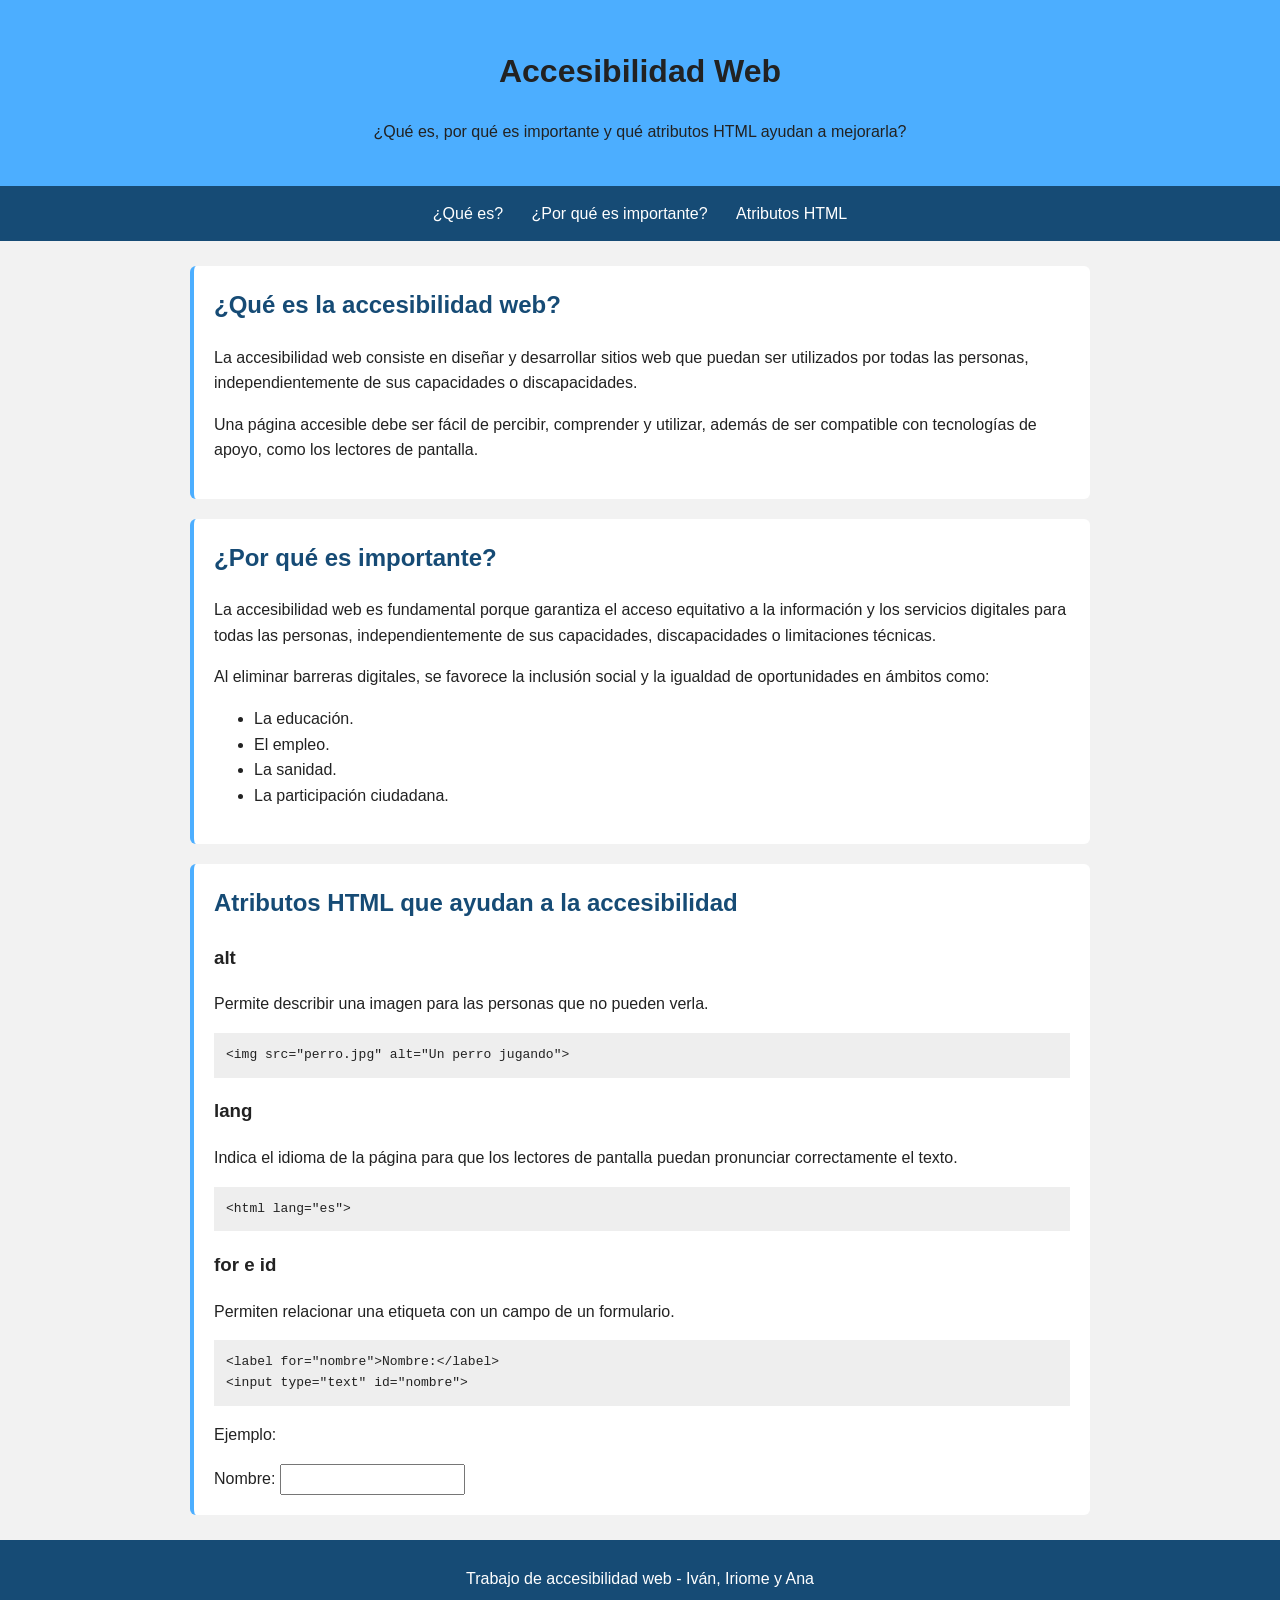
<file: pagina/index.html>
<!DOCTYPE html>
<html lang="es">
<head>
    <meta charset="UTF-8">
    <meta name="viewport" content="width=device-width, initial-scale=1.0">
    <title>Accesibilidad Web</title>
    <link rel="stylesheet" href="style/style.css">
</head>
<body>
    <header id="header">
        <h1>Accesibilidad Web</h1>
        <p>¿Qué es, por qué es importante y qué atributos HTML ayudan a mejorarla?</p>
    </header>
    <nav>
        <a href="#que-es">¿Qué es?</a>
        <a href="#importancia">¿Por qué es importante?</a>
        <a href="#atributos">Atributos HTML</a>
    </nav>
    <main>
        <section id="que-es">
            <h2>¿Qué es la accesibilidad web?</h2>
            <p>La accesibilidad web consiste en diseñar y desarrollar sitios web que puedan ser utilizados por todas las personas, independientemente de sus capacidades o discapacidades.</p>
            <p>Una página accesible debe ser fácil de percibir, comprender y utilizar, además de ser compatible con tecnologías de apoyo, como los lectores de pantalla.</p>
        </section>
        <section id="importancia">
            <h2>¿Por qué es importante?</h2>
            <p>La accesibilidad web es fundamental porque garantiza el acceso equitativo a la información y los servicios digitales para todas las personas, independientemente de sus capacidades, discapacidades o limitaciones técnicas.</p>
            <p>Al eliminar barreras digitales, se favorece la inclusión social y la igualdad de oportunidades en ámbitos como:</p>
            <ul>
                <li>La educación.</li>
                <li>El empleo.</li>
                <li>La sanidad.</li>
                <li>La participación ciudadana.</li>
            </ul>
        </section>
        <section id="atributos">
            <h2>Atributos HTML que ayudan a la accesibilidad</h2>
            <h3>alt</h3>
            <p>Permite describir una imagen para las personas que no pueden verla.</p>
            <pre><code>&lt;img src="perro.jpg" alt="Un perro jugando"&gt;</code></pre>
            <h3>lang</h3>
            <p>Indica el idioma de la página para que los lectores de pantalla puedan pronunciar correctamente el texto.</p>
            <pre><code>&lt;html lang="es"&gt;</code></pre>
            <h3>for e id</h3>
            <p>Permiten relacionar una etiqueta con un campo de un formulario.</p>
            <pre><code>&lt;label for="nombre"&gt;Nombre:&lt;/label&gt;
&lt;input type="text" id="nombre"&gt;</code></pre>
            <p>Ejemplo:</p>
            <label for="nombre">Nombre:</label>
            <input type="text" id="nombre">
        </section>
    </main>
    <footer>
        <p>Trabajo de accesibilidad web - Iván, Iriome y Ana</p>
    </footer>
</body>
</html>
</file>
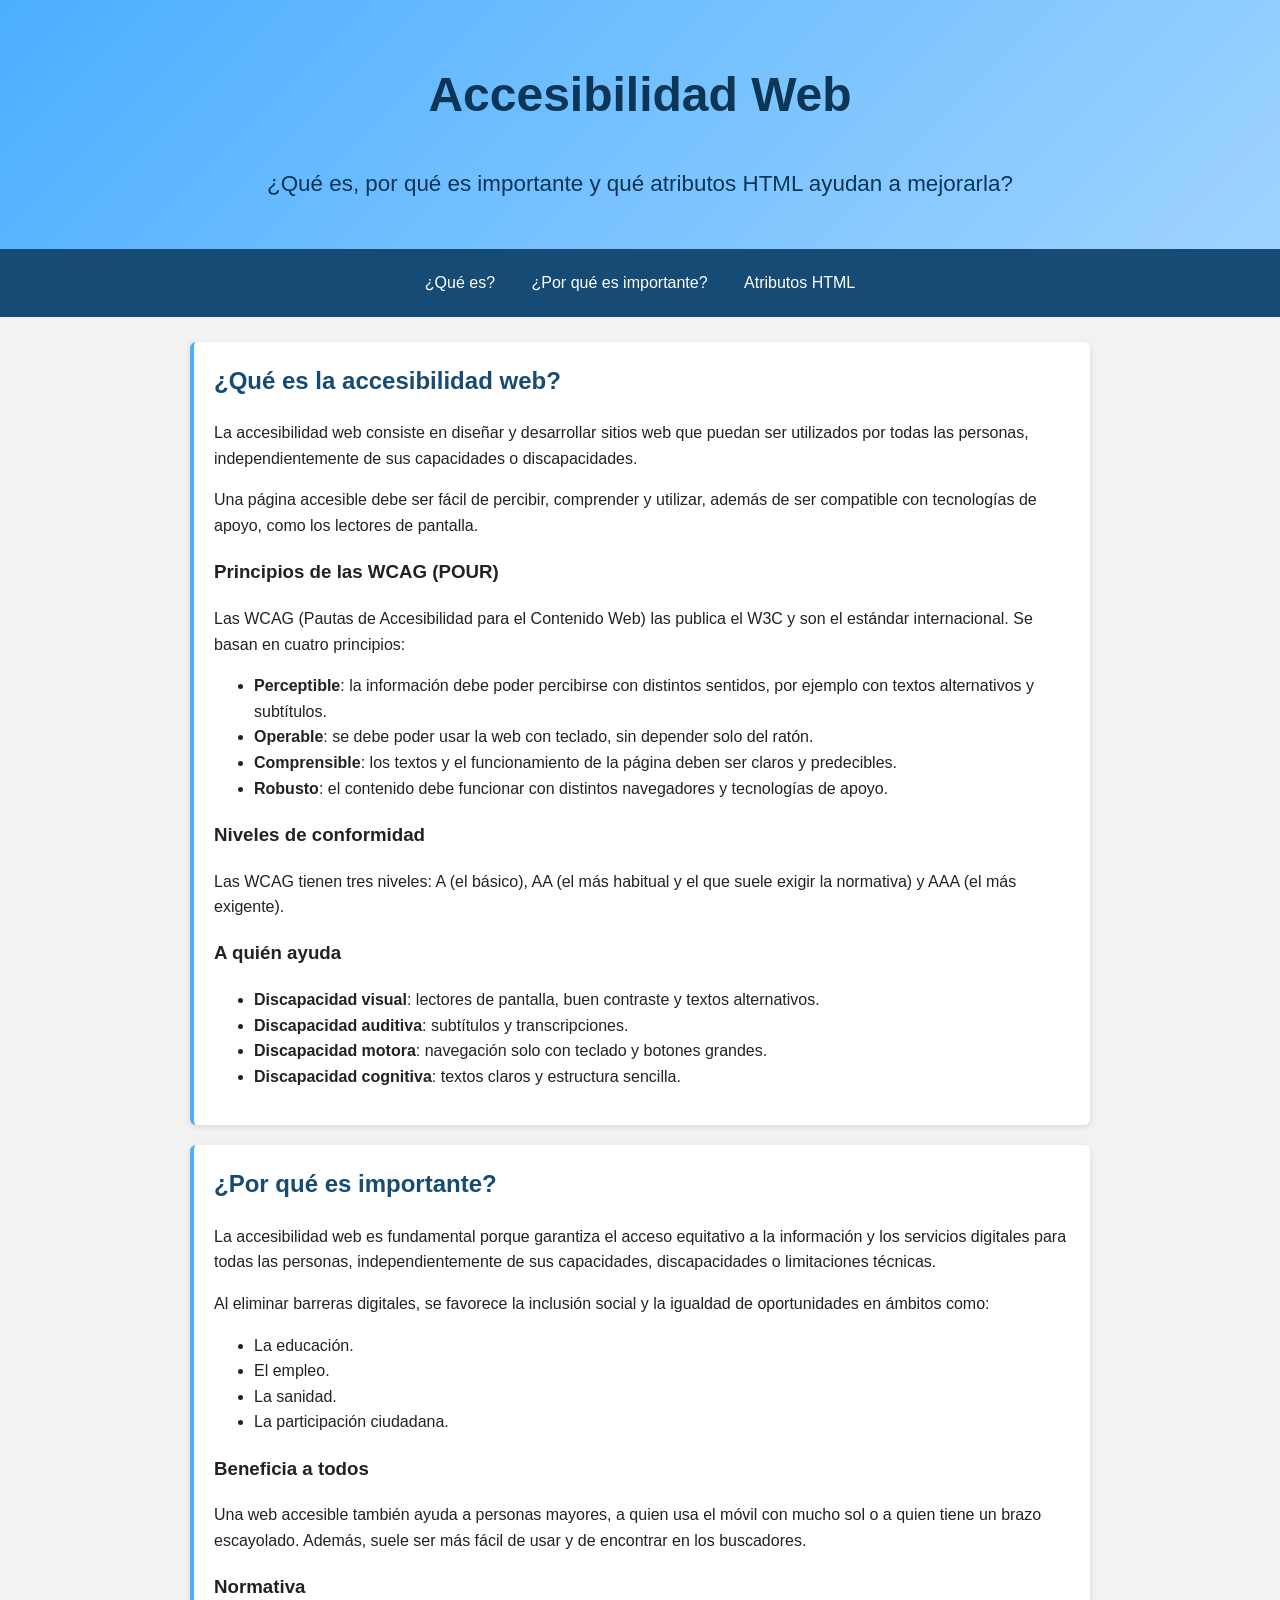
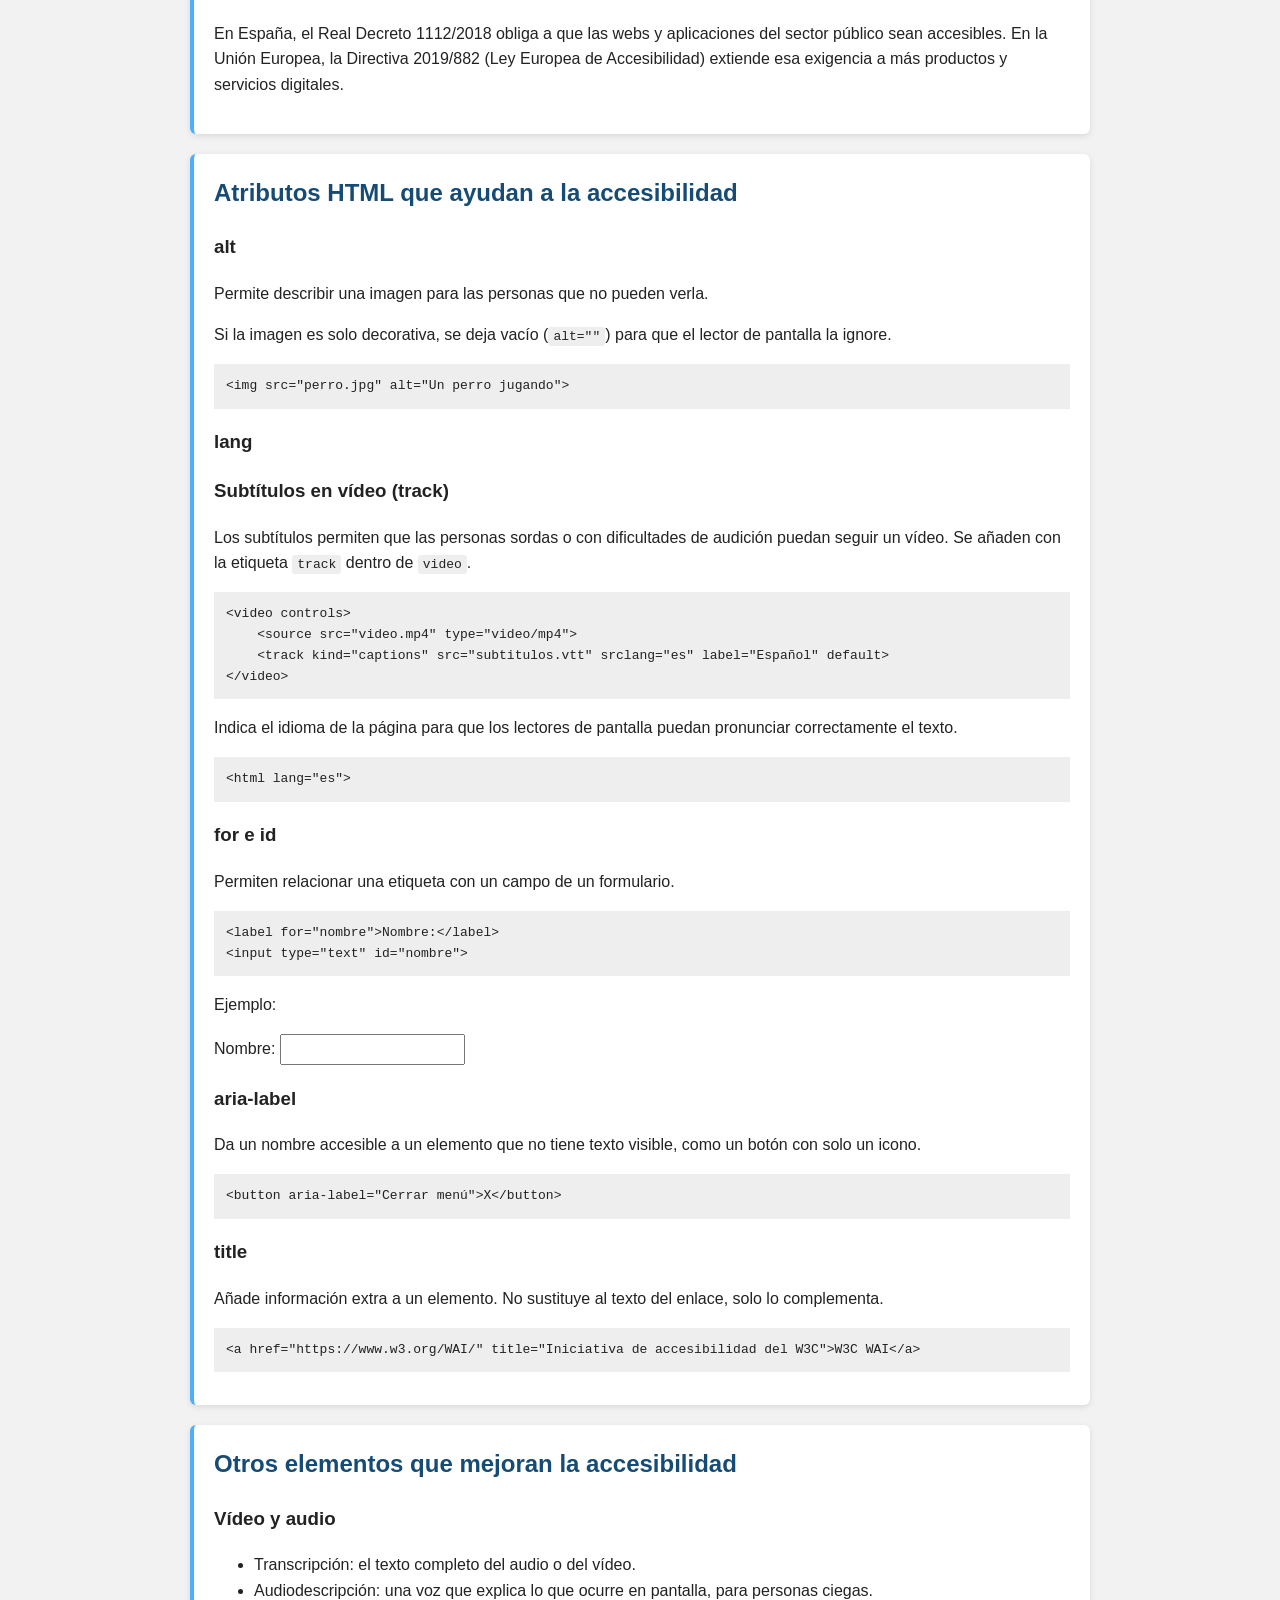
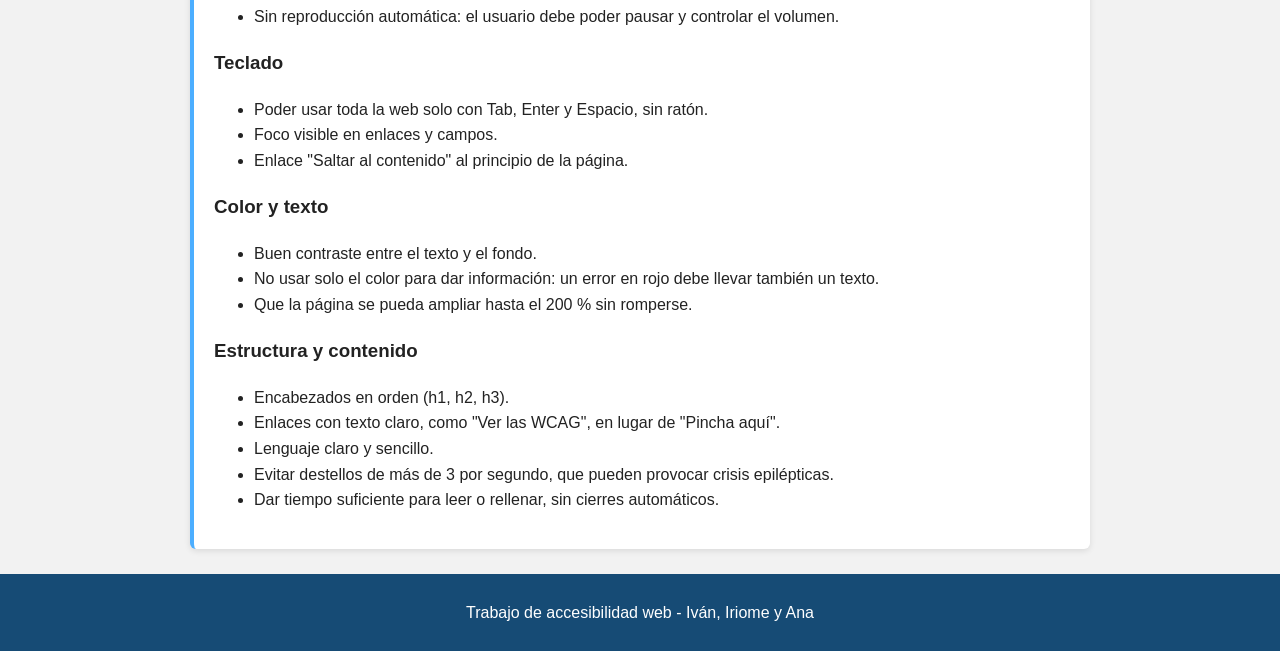
<file: ExposicionHTML-main/pagina/index.html>
<!DOCTYPE html>
<html lang="es">
<head>
    <meta charset="UTF-8">
    <meta name="viewport" content="width=device-width, initial-scale=1.0">
    <title>Accesibilidad Web</title>
    <link rel="stylesheet" href="style/style.css">
</head>
<body>
<a class="saltar" href="#contenido">Saltar al contenido</a>
    <header id="header">
        <h1>Accesibilidad Web</h1>
        <p>¿Qué es, por qué es importante y qué atributos HTML ayudan a mejorarla?</p>
    </header>
    <nav aria-label="Navegación principal">
        <a href="#que-es">¿Qué es?</a>
        <a href="#importancia">¿Por qué es importante?</a>
        <a href="#atributos">Atributos HTML</a>
    </nav>
    <main id="contenido">
        <section id="que-es">
            <h2>¿Qué es la accesibilidad web?</h2>
            <p>La accesibilidad web consiste en diseñar y desarrollar sitios web que puedan ser utilizados por todas las personas, independientemente de sus capacidades o discapacidades.</p>
            <p>Una página accesible debe ser fácil de percibir, comprender y utilizar, además de ser compatible con tecnologías de apoyo, como los lectores de pantalla.</p>
        <h3>Principios de las WCAG (POUR)</h3>
<p>Las WCAG (Pautas de Accesibilidad para el Contenido Web) las publica el W3C y son el estándar internacional. Se basan en cuatro principios:</p>
<ul>
    <li><strong>Perceptible</strong>: la información debe poder percibirse con distintos sentidos, por ejemplo con textos alternativos y subtítulos.</li>
    <li><strong>Operable</strong>: se debe poder usar la web con teclado, sin depender solo del ratón.</li>
    <li><strong>Comprensible</strong>: los textos y el funcionamiento de la página deben ser claros y predecibles.</li>
    <li><strong>Robusto</strong>: el contenido debe funcionar con distintos navegadores y tecnologías de apoyo.</li>
</ul>
<h3>Niveles de conformidad</h3>
<p>Las WCAG tienen tres niveles: A (el básico), AA (el más habitual y el que suele exigir la normativa) y AAA (el más exigente).</p>
<h3>A quién ayuda</h3>
<ul>
    <li><strong>Discapacidad visual</strong>: lectores de pantalla, buen contraste y textos alternativos.</li>
    <li><strong>Discapacidad auditiva</strong>: subtítulos y transcripciones.</li>
    <li><strong>Discapacidad motora</strong>: navegación solo con teclado y botones grandes.</li>
    <li><strong>Discapacidad cognitiva</strong>: textos claros y estructura sencilla.</li>
</ul>
         </section>
        <section id="importancia">
            <h2>¿Por qué es importante?</h2>
            <p>La accesibilidad web es fundamental porque garantiza el acceso equitativo a la información y los servicios digitales para todas las personas, independientemente de sus capacidades, discapacidades o limitaciones técnicas.</p>
            <p>Al eliminar barreras digitales, se favorece la inclusión social y la igualdad de oportunidades en ámbitos como:</p>
            <ul>
                <li>La educación.</li>
                <li>El empleo.</li>
                <li>La sanidad.</li>
                <li>La participación ciudadana.</li>
            </ul>
            <h3>Beneficia a todos</h3>
<p>Una web accesible también ayuda a personas mayores, a quien usa el móvil con mucho sol o a quien tiene un brazo escayolado. Además, suele ser más fácil de usar y de encontrar en los buscadores.</p>
<h3>Normativa</h3>
<p>En España, el Real Decreto 1112/2018 obliga a que las webs y aplicaciones del sector público sean accesibles. En la Unión Europea, la Directiva 2019/882 (Ley Europea de Accesibilidad) extiende esa exigencia a más productos y servicios digitales.</p>
        </section>
      <section id="atributos">
    <h2>Atributos HTML que ayudan a la accesibilidad</h2>
    <h3>alt</h3>
    <p>Permite describir una imagen para las personas que no pueden verla.</p>
    <p>Si la imagen es solo decorativa, se deja vacío (<code>alt=""</code>) para que el lector de pantalla la ignore.</p>
    <pre><code>&lt;img src="perro.jpg" alt="Un perro jugando"&gt;</code></pre>
    <h3>lang</h3>
    <h3>Subtítulos en vídeo (track)</h3>
<p>Los subtítulos permiten que las personas sordas o con dificultades de audición puedan seguir un vídeo. Se añaden con la etiqueta <code>track</code> dentro de <code>video</code>.</p>
<pre><code>&lt;video controls&gt;
    &lt;source src="video.mp4" type="video/mp4"&gt;
    &lt;track kind="captions" src="subtitulos.vtt" srclang="es" label="Español" default&gt;
&lt;/video&gt;</code></pre>
    <p>Indica el idioma de la página para que los lectores de pantalla puedan pronunciar correctamente el texto.</p>
    <pre><code>&lt;html lang="es"&gt;</code></pre>
    <h3>for e id</h3>
    <p>Permiten relacionar una etiqueta con un campo de un formulario.</p>
    <pre><code>&lt;label for="nombre"&gt;Nombre:&lt;/label&gt;
&lt;input type="text" id="nombre"&gt;</code></pre>
    <p>Ejemplo:</p>
    <form>
        <label for="nombre">Nombre:</label>
        <input type="text" id="nombre">
    </form>
    <h3>aria-label</h3>
    <p>Da un nombre accesible a un elemento que no tiene texto visible, como un botón con solo un icono.</p>
    <pre><code>&lt;button aria-label="Cerrar menú"&gt;X&lt;/button&gt;</code></pre>
    <h3>title</h3>
    <p>Añade información extra a un elemento. No sustituye al texto del enlace, solo lo complementa.</p>
    <pre><code>&lt;a href="https://www.w3.org/WAI/" title="Iniciativa de accesibilidad del W3C"&gt;W3C WAI&lt;/a&gt;</code></pre>
</section>
<section id="otros">
    <h2>Otros elementos que mejoran la accesibilidad</h2>
    <h3>Vídeo y audio</h3>
    <ul>
        <li>Transcripción: el texto completo del audio o del vídeo.</li>
        <li>Audiodescripción: una voz que explica lo que ocurre en pantalla, para personas ciegas.</li>
        <li>Sin reproducción automática: el usuario debe poder pausar y controlar el volumen.</li>
    </ul>
    <h3>Teclado</h3>
    <ul>
        <li>Poder usar toda la web solo con Tab, Enter y Espacio, sin ratón.</li>
        <li>Foco visible en enlaces y campos.</li>
        <li>Enlace "Saltar al contenido" al principio de la página.</li>
    </ul>
    <h3>Color y texto</h3>
    <ul>
        <li>Buen contraste entre el texto y el fondo.</li>
        <li>No usar solo el color para dar información: un error en rojo debe llevar también un texto.</li>
        <li>Que la página se pueda ampliar hasta el 200 % sin romperse.</li>
    </ul>
    <h3>Estructura y contenido</h3>
    <ul>
        <li>Encabezados en orden (h1, h2, h3).</li>
        <li>Enlaces con texto claro, como "Ver las WCAG", en lugar de "Pincha aquí".</li>
        <li>Lenguaje claro y sencillo.</li>
        <li>Evitar destellos de más de 3 por segundo, que pueden provocar crisis epilépticas.</li>
        <li>Dar tiempo suficiente para leer o rellenar, sin cierres automáticos.</li>
    </ul>
</section>
    </main>
    <footer>
        <p>Trabajo de accesibilidad web - Iván, Iriome y Ana</p>
    </footer>
</body>
</html>
</file>
<file: pagina/style/style.css>
body {
    margin: 0;
    font-family: Arial, sans-serif;
    background-color: #f2f2f2;
    color: #222;
    line-height: 1.6;
}

#header {
    padding: 25px 15px;
    background-color: rgb(76, 174, 255);
    text-align: center;
}

nav {
    background-color: #164b75;
    text-align: center;
    padding: 10px;
}

nav a {
    display: inline-block;
    color: white;
    margin: 5px 12px;
    text-decoration: none;
}

nav a:hover, nav a:focus {
    text-decoration: underline;
}

main {
    max-width: 900px;
    margin: 25px auto;
    padding: 0 15px;
}

section {
    background-color: white;
    padding: 20px;
    margin-bottom: 20px;
    border-radius: 6px;
    border-left: 4px solid rgb(76, 174, 255);
}

h2 {
    color: #164b75;
    margin-top: 0;
}

pre {
    background-color: #eee;
    padding: 12px;
    overflow-x: auto;
}

input {
    padding: 6px;
    max-width: 90%;
}

footer {
    background-color: #164b75;
    color: white;
    text-align: center;
    padding: 10px;
}
</file>
<file: ExposicionHTML-main/pagina/style/style.css>
body {
    margin: 0;
    font-family: Arial, sans-serif;
    background-color: #f2f2f2;
    color: #222;
    line-height: 1.6;
}

#header {
    padding: 25px 15px;
    background-color: rgb(76, 174, 255);
    text-align: center;
}

nav {
    background-color: #164b75;
    text-align: center;
    padding: 10px;
}

nav a {
    display: inline-block;
    color: white;
    margin: 5px 12px;
    padding: 6px 4px;
    text-decoration: none;
}

nav a:hover, nav a:focus {
    text-decoration: underline;
}

main {
    max-width: 900px;
    margin: 25px auto;
    padding: 0 15px;
}

section {
    background-color: white;
    padding: 20px;
    margin-bottom: 20px;
    border-radius: 6px;
    border-left: 4px solid rgb(76, 174, 255);
}

h2 {
    color: #164b75;
    margin-top: 0;
}

pre {
    background-color: #eee;
    padding: 12px;
    overflow-x: auto;
}

input {
    padding: 6px;
    max-width: 90%;
}

footer {
    background-color: #164b75;
    color: white;
    text-align: center;
    padding: 10px;
}

p code, li code {
    background-color: #eee;
    padding: 2px 5px;
    border-radius: 3px;
}

/* Menú fijo arriba al hacer scroll */
nav {
    position: sticky;
    top: 0;
    z-index: 10;
}

/* Fondo del enlace al pasar el ratón o con el teclado */
nav a:hover, nav a:focus {
    background-color: rgba(255, 255, 255, 0.15);
    border-radius: 4px;
}

/* Cabecera con degradado suave */
#header {
    background: linear-gradient(135deg, rgb(76, 174, 255), #9fd4ff);
}

/* Sombra ligera en las secciones */
section {
    box-shadow: 0 2px 6px rgba(0, 0, 0, 0.1);
    scroll-margin-top: 70px;
}

/* Desplazamiento suave al pulsar el menú */
html {
    scroll-behavior: smooth;
}

@media (min-width: 700px) and (min-height: 500px) {
    nav {
        position: sticky;
        top: 0;
        z-index: 10;
    }
}

#header h1 {
    color: #0d3556;
    font-size: clamp(2rem, 6vw, 3rem);
}

#header p {
    font-size: clamp(1.1rem, 3vw, 1.4rem);
    color: #0d3556;
}

.saltar {
    position: absolute;
    left: -9999px;
    background: white;
    color: #164b75;
    padding: 8px 12px;
}

.saltar:focus {
    left: 10px;
    top: 10px;
    z-index: 20;
}
</file>
